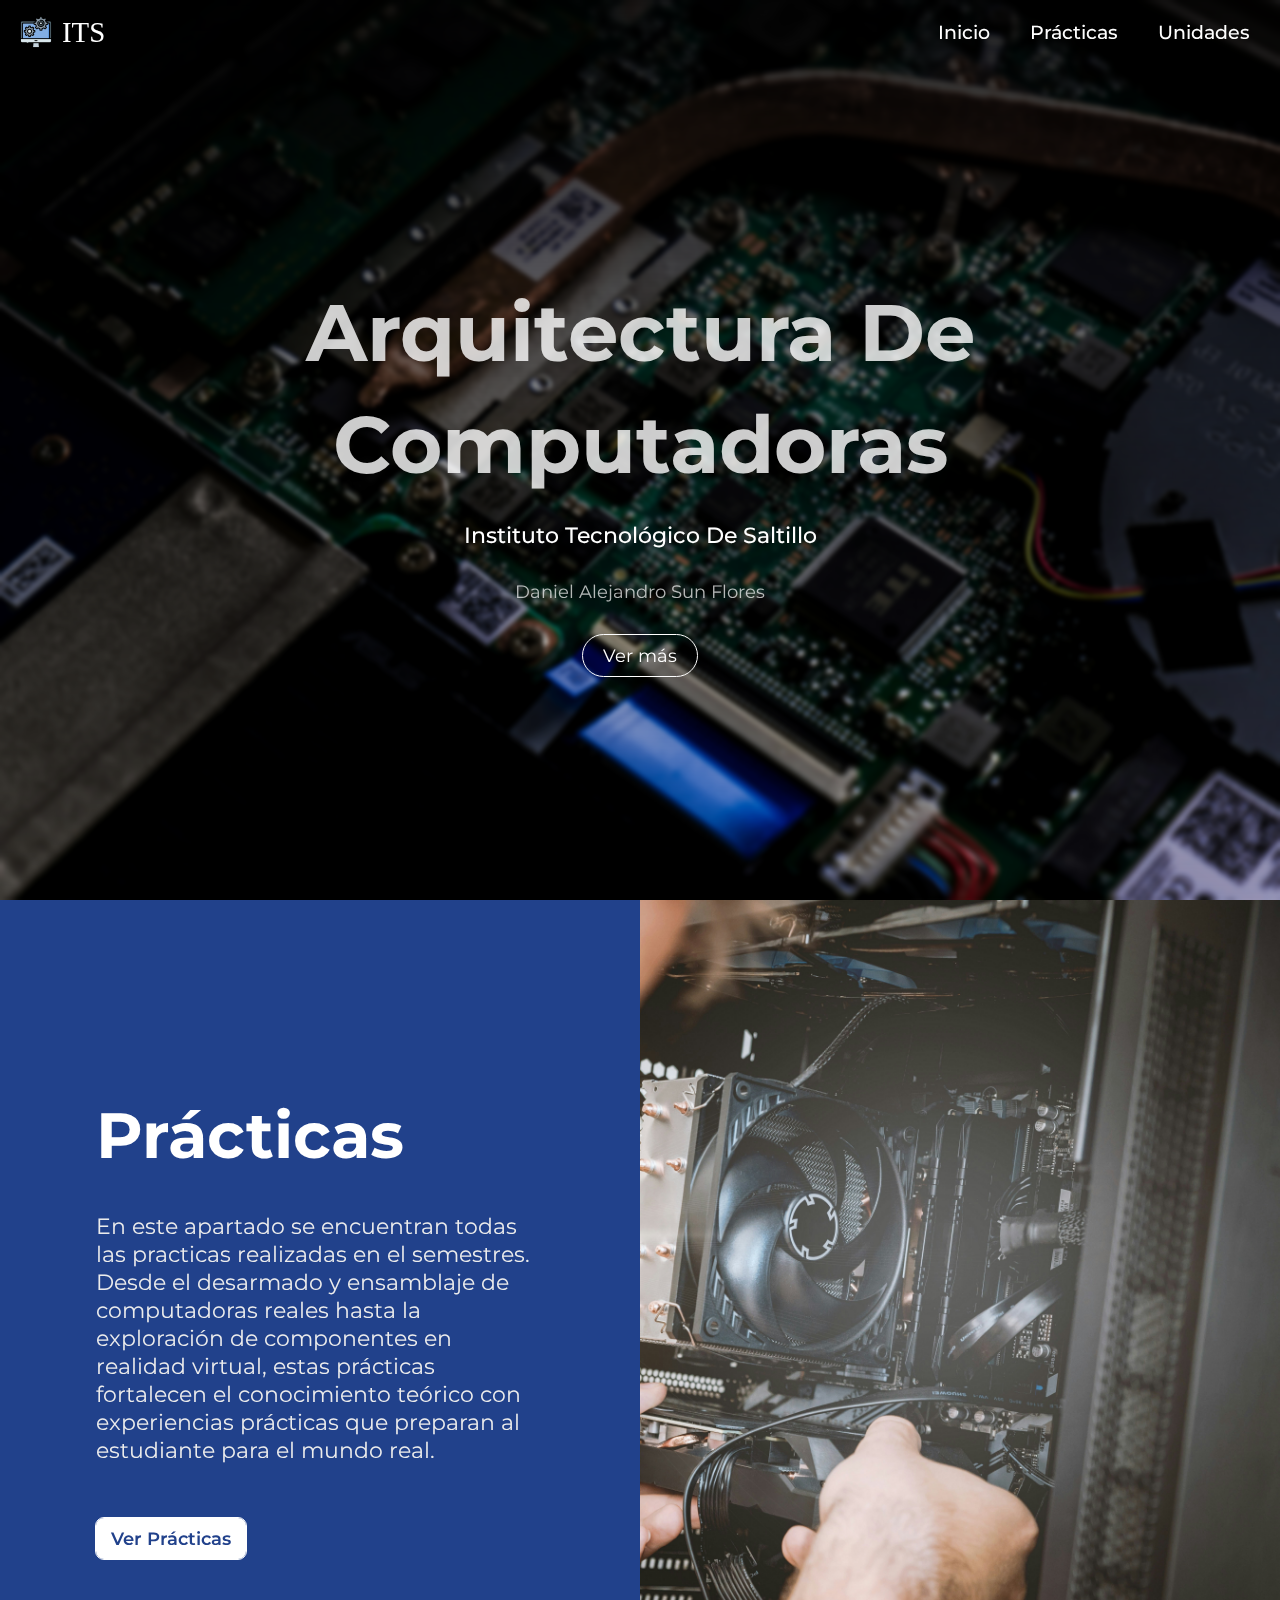
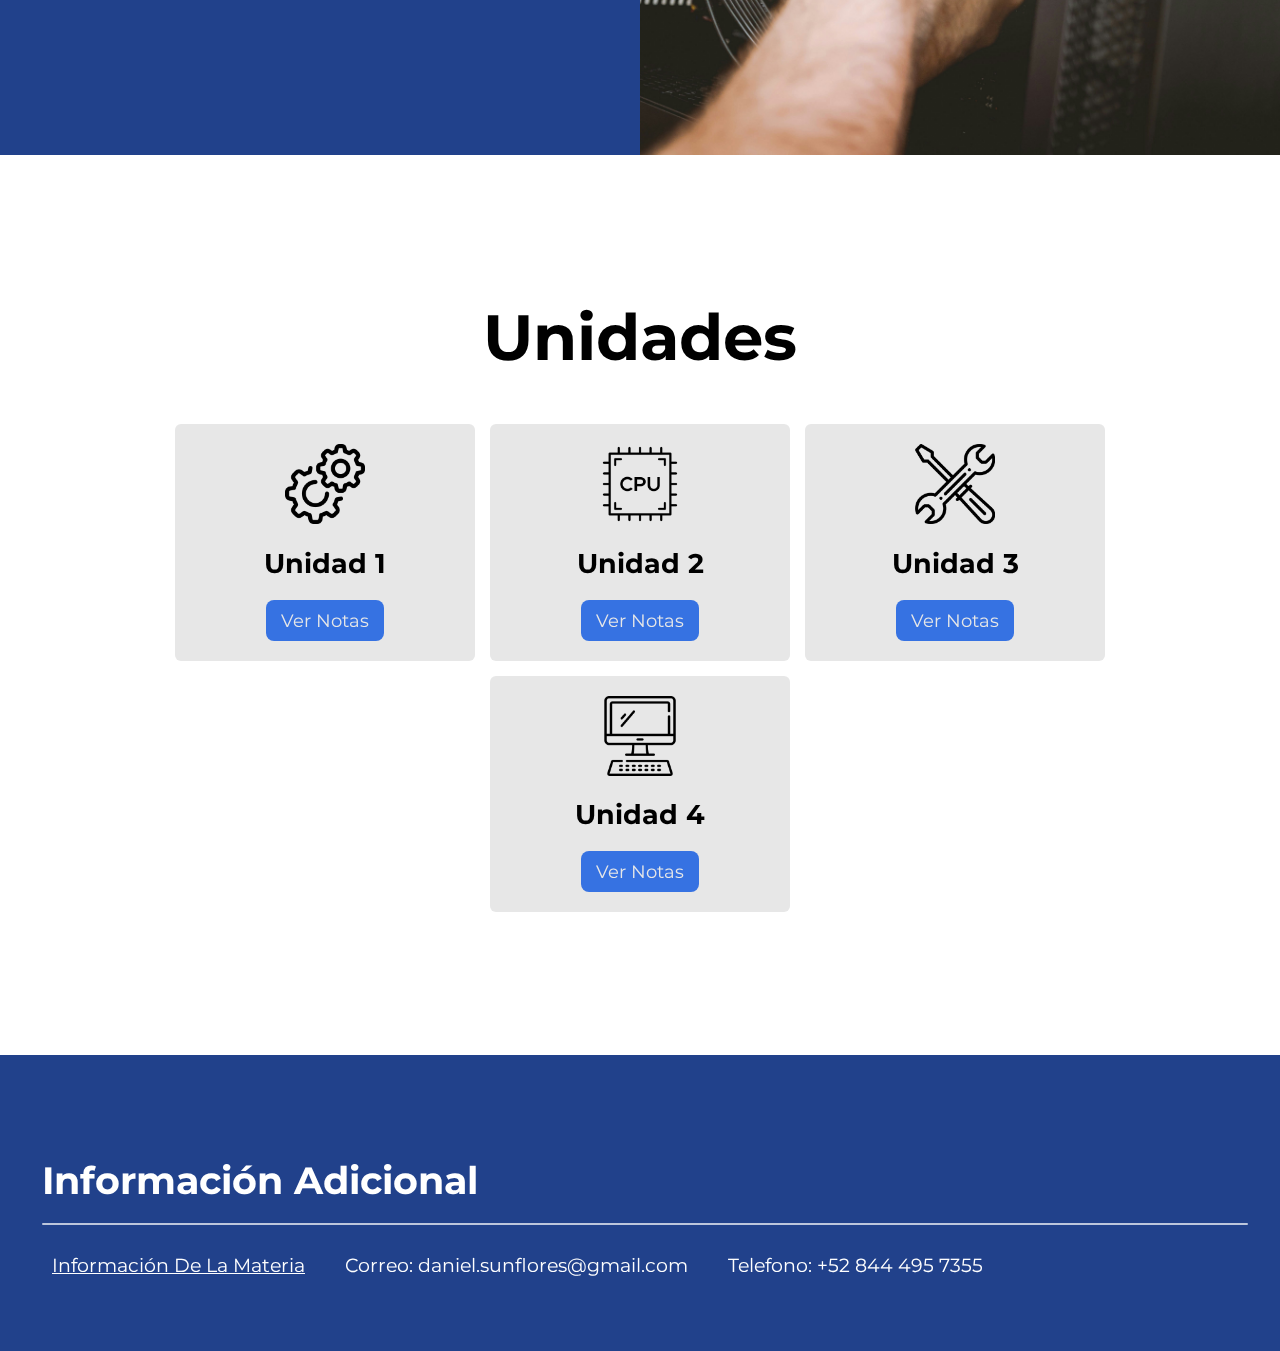
<file: index.html>
<!DOCTYPE html>
<html lang="es">
<head>
    <meta charset="UTF-8">
    <meta name="viewport" content="width=device-width, initial-scale=1.0">
    <title>Arquitectura De Computadoras - ITS</title>
    <link rel="shortcut icon" href="assets/pageTabIcon.png" type="image/x-icon">
    <link rel="stylesheet" href="styles.css">
    <!-- FONTS -->
    <link rel="preconnect" href="https://fonts.googleapis.com">
    <link rel="preconnect" href="https://fonts.gstatic.com" crossorigin>
    <link href="https://fonts.googleapis.com/css2?family=Montserrat:ital,wght@0,100..900;1,100..900&display=swap" rel="stylesheet">
</head>
<body>
    <header id="home">
        <nav class="header_nav">
            <a class="logo_container" href="index.html">
                <img src="assets/Logo.png" alt="">
                <p class="logo_text">ITS</p>
            </a>
            <div class="nav_menu_container">
                <ul class="nav_menu_list">
                    <li class="nav_menu_list-item"><a href="#home" class="nav_menu_item-link">Inicio</a></li>
                    <li class="nav_menu_list-item"><a href="#practicas" class="nav_menu_item-link">Prácticas</a></li>
                    <li class="nav_menu_list-item"><a href="#unidades" class="nav_menu_item-link">Unidades</a></li>
                </ul>
            </div>
            <div class="nav_menu_btn-container">
                <!-- <img src="assets/MenuBarBtn.svg" alt="nav_menu button"> -->
                <div class="nav_menu-btn">
                    <svg xmlns="http://www.w3.org/2000/svg" width="54" height="43" viewBox="0 0 54 43" fill="none">
                        <rect id="nav_menu-btn-svg-rect" class="nav_menu-btn_svg-rect" width="54" height="7" rx="3.5" fill="black"/>
                        <rect id="nav_menu-btn-svg-rect" class="nav_menu-btn_svg-rect" x="9" y="18" width="45" height="7" rx="3.5" fill="black"/>
                        <rect id="nav_menu-btn-svg-rect" class="nav_menu-btn_svg-rect" y="36" width="54" height="7" rx="3.5" fill="black"/>
                    </svg>
                </div>
            </div>
        </nav>
        <div class="header_img_container">
            <div class="header_img_overlay"></div>
        </div>
        <div class="header_content">
            <div class="header_content_text">
                <h1 class="header_content-title">Arquitectura De Computadoras</h1>
                <h2 class="header_content-subtitle">Instituto Tecnológico De Saltillo</h2>
                <p class="header_content-studentInfo">Daniel Alejandro Sun Flores</p>
            </div>
            <div class="header_btn"><a class="header_btn-text" href="#main">Ver más</a></div>
        </div>
    </header>
    <main id="main">
        <section class="practicas" id="practicas">
            <div class="practicas_content">
                <h2 class="practicas_content-title">Prácticas</h2>
                <p class="practicas_content-text">En este apartado se encuentran todas las practicas realizadas en el semestres. Desde el desarmado y ensamblaje de computadoras reales hasta la exploración de componentes en realidad virtual, estas prácticas fortalecen el conocimiento teórico con experiencias prácticas que preparan al estudiante para el mundo real.</p>
                <a href="practicas.html" class="practicas_content-btn --btn">Ver Prácticas</a>
            </div>
            <div class="practicas_img-container">
                <img src="assets/practicasImg.jpg" alt="Practicas Imagen" class="practicas_img">
            </div>
        </section>
        <section class="unidades" id="unidades">
            <h2 class="unidades_title">Unidades</h2>
            <div class="unidades_flexbox">
                <div class="unidad_container --unidad1">
                    <img src="assets/settings (2).png" alt="unidad 1 imagen" class="unidad_icon">
                    <h2 class="unidad_title">Unidad 1</h2>
                    <div class="unidad_btn --btn"><a target="_blank" href="documents/UNIDAD 1.pdf" class="unidad_btn-link">Ver Notas</a></div>
                </div>
                <div class="unidad_container --unidad2">
                    <img src="assets/cpu-tower.png" alt="unidad 1 imagen" class="unidad_icon">
                    <h2 class="unidad_title">Unidad 2</h2>
                    <div class="unidad_btn --btn"><a target="_blank" href="documents/UNIDAD 2.pdf" class="unidad_btn-link">Ver Notas</a></div>
                </div>
                <div class="unidad_container --unidad3">
                    <img src="assets/tools.png" alt="unidad 2 imagen" class="unidad_icon">
                    <h2 class="unidad_title">Unidad 3</h2>
                    <div class="unidad_btn --btn"><a target="_blank" href="documents/UNIDAD 3.pdf" class="unidad_btn-link">Ver Notas</a></div>
                </div>
                <div class="unidad_container --unidad4">
                    <img src="assets/computer.png" alt="unidad 3 imagen" class="unidad_icon">
                    <h2 class="unidad_title">Unidad 4</h2>
                    <div class="unidad_btn --btn"><a target="_blank" href="documents/UNIDAD 4.pdf" class="unidad_btn-link">Ver Notas</a></div>
                </div>
            </div>
        </section>
        <footer id="#footer">
            <h3 class="footer_title">Información Adicional</h3>
            <div class="footer_content">
                <p class="footer_text"><a href="" class="footer_link">Información De La Materia</a></p>
                <p class="footer_text">Correo: daniel.sunflores@gmail.com</p>
                <p class="footer_text">Telefono: +52 844 495 7355</p>
            </div>
        </footer>
    </main>
    <script src="script.js"></script>
</body>
</html>
</file>
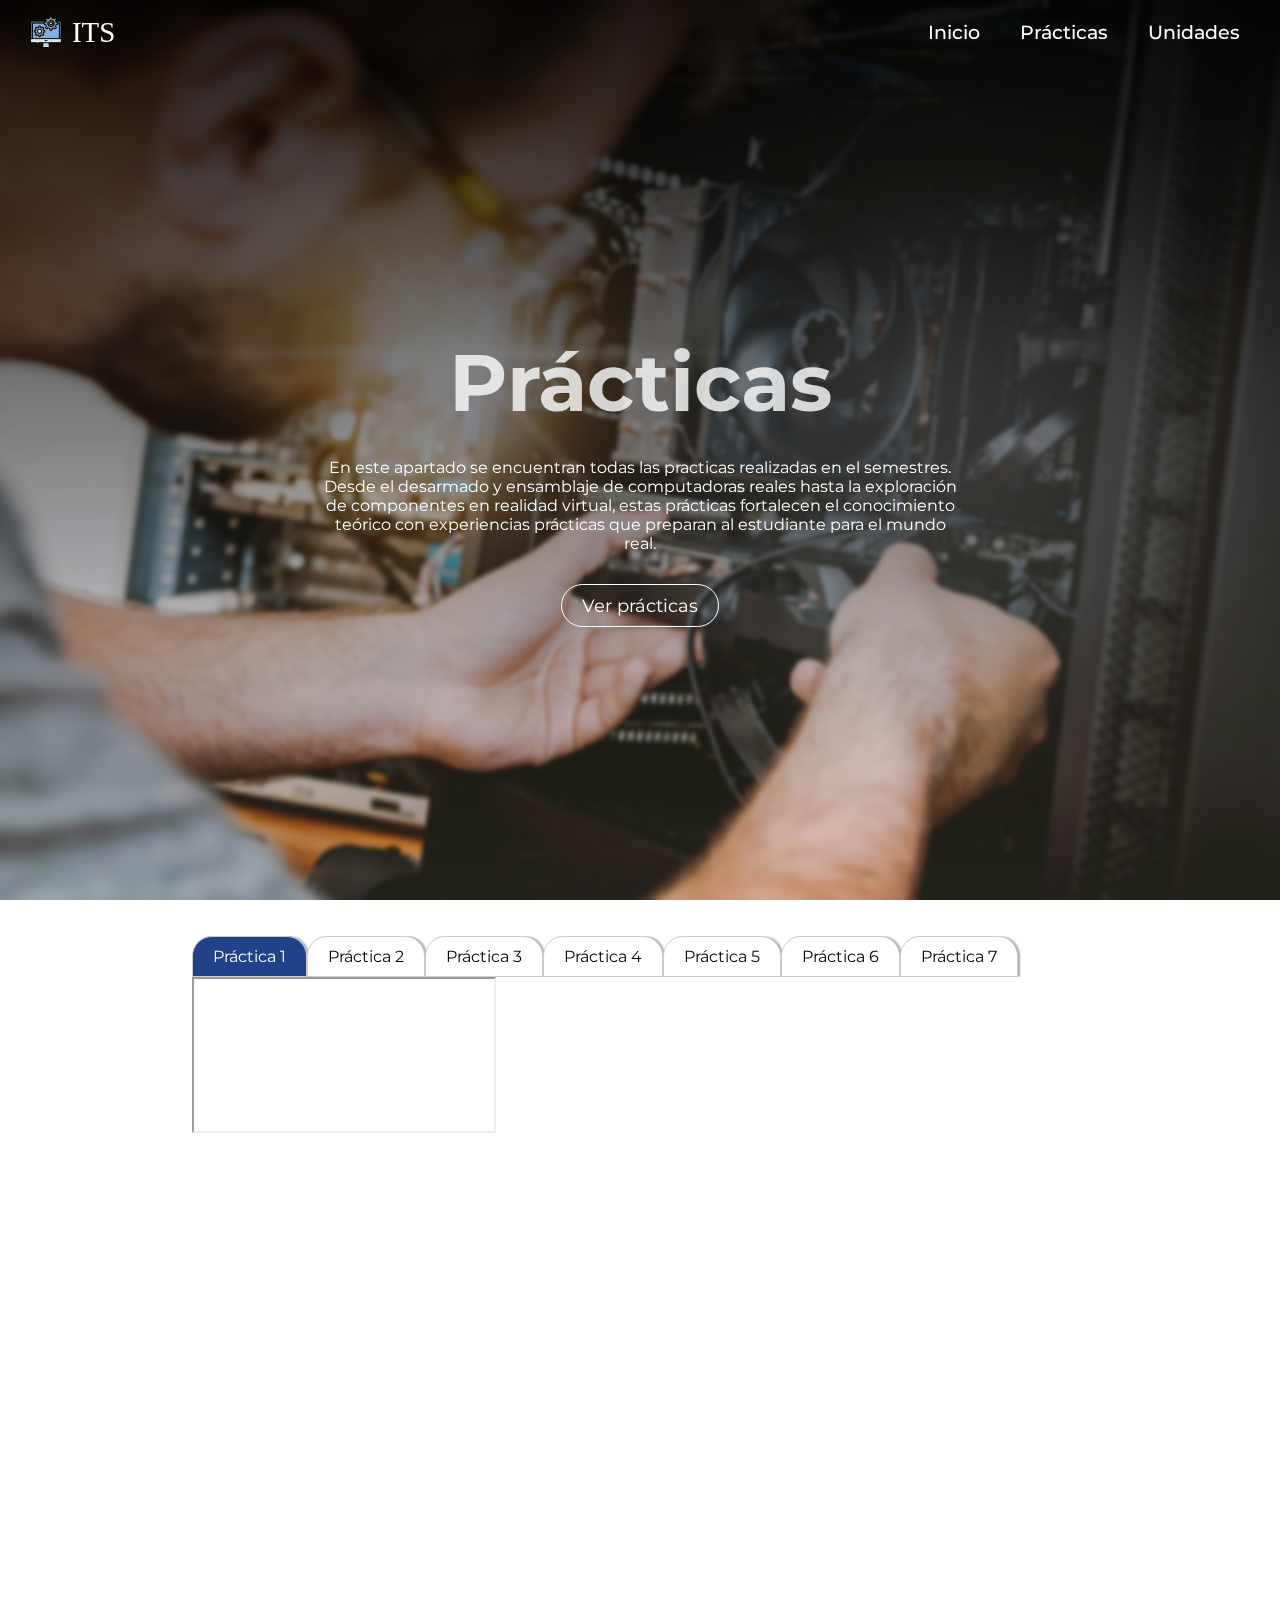
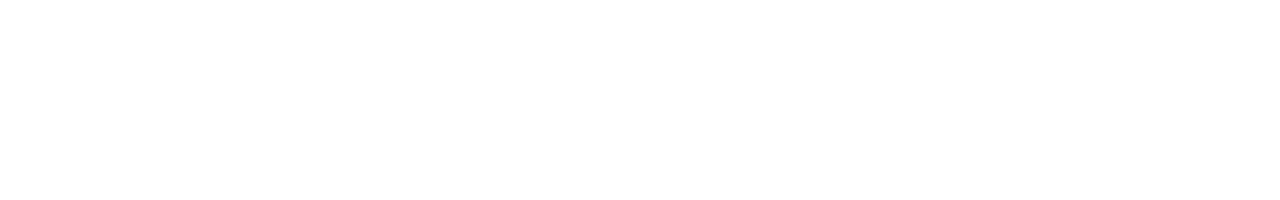
<file: practicas.html>
<!DOCTYPE html>
<html lang="es">
<head>
    <meta charset="UTF-8">
    <meta name="viewport" content="width=device-width, initial-scale=1.0">
    <title>Prácticas</title>
    <link rel="shortcut icon" href="assets/pageTabIcon.png" type="image/x-icon">
    <link rel="stylesheet" href="practicas.css">
    <!-- FONTS -->
    <link rel="preconnect" href="https://fonts.googleapis.com">
    <link rel="preconnect" href="https://fonts.gstatic.com" crossorigin>
    <link href="https://fonts.googleapis.com/css2?family=Montserrat:ital,wght@0,100..900;1,100..900&display=swap" rel="stylesheet">
</head>
<body>
    <header>
        <nav class="header_nav">
            <a class="logo_container" href="index.html">
                <img src="assets/Logo.png" alt="">
                <p class="logo_text">ITS</p>
            </a>
            <div class="nav_menu_container">
                <ul class="nav_menu_list">
                    <li class="nav_menu_list-item"><a href="index.html" class="nav_menu_item-link">Inicio</a></li>
                    <li class="nav_menu_list-item"><a href="#practicas" class="nav_menu_item-link">Prácticas</a></li>
                    <li class="nav_menu_list-item"><a href="index.html#unidades" class="nav_menu_item-link">Unidades</a></li>
                </ul>
            </div>
            <div class="nav_menu_btn-container">
                <!-- <img src="assets/MenuBarBtn.svg" alt="nav_menu button"> -->
                <div class="nav_menu-btn">
                    <svg xmlns="http://www.w3.org/2000/svg" width="54" height="43" viewBox="0 0 54 43" fill="none">
                        <rect id="nav_menu-btn-svg-rect" class="nav_menu-btn_svg-rect" width="54" height="7" rx="3.5" fill="black"/>
                        <rect id="nav_menu-btn-svg-rect" class="nav_menu-btn_svg-rect" x="9" y="18" width="45" height="7" rx="3.5" fill="black"/>
                        <rect id="nav_menu-btn-svg-rect" class="nav_menu-btn_svg-rect" y="36" width="54" height="7" rx="3.5" fill="black"/>
                    </svg>
                </div>
            </div>
        </nav>
        <div class="header_img_container">
            <div class="header_img_overlay"></div>
        </div>
        <div class="header_content">
            <div class="header_content_text">
                <h1 class="header_content-title">Prácticas</h1>
                <p class="header_content-text">En este apartado se encuentran todas las practicas realizadas en el semestres. Desde el desarmado y ensamblaje de computadoras reales hasta la exploración de componentes en realidad virtual, estas prácticas fortalecen el conocimiento teórico con experiencias prácticas que preparan al estudiante para el mundo real.</p>
            </div>
            <div class="header_btn"><a class="header_btn-text" href="#practicas">Ver prácticas</a></div>
        </div>
    </header>
    <section class="practicas" id="practicas">
        <div class="practicas_list-container">
            <ul class="practicas_list">
                <li class="practicas_list-item">Práctica 1</li>
                <li class="practicas_list-item">Práctica 2</li>
                <li class="practicas_list-item">Práctica 3</li>
                <li class="practicas_list-item">Práctica 4</li>
                <li class="practicas_list-item">Práctica 5</li>
                <li class="practicas_list-item">Práctica 6</li>
                <li class="practicas_list-item">Práctica 7</li>
            </ul>
        </div>
        <div class="practicas_container">
            <object data="documents/SUN FLORES DANIEL ALEJANDRO - REPORTE PRACTICA 1.pdf" class="practica_doc practica-1">
                <iframe src="documents/SUN FLORES DANIEL ALEJANDRO - REPORTE PRACTICA 1.pdf"></iframe>
            </object>
            
            <object data="documents/SUN FLORES DANIEL ALEJANDRO - REPORTE PRACTICA 2.pdf" class="practica_doc practica-2">
                <iframe src="documents/SUN FLORES DANIEL ALEJANDRO - REPORTE PRACTICA 2.pdf"></iframe>
            </object>
            
            <object data="documents/SUN FLORES DANIEL ALEJANDRO - INVESTIGACION CPUS.pdf" class="practica_doc practica-3">
                <iframe src="documents/SUN FLORES DANIEL ALEJANDRO - INVESTIGACION CPUS.pdf"></iframe>
            </object>
            
            <object data="documents/SUN FLORES DANIEL ALEJANDRO - ANALISIS PROCESADORES.pdf" class="practica_doc practica-4">
                <iframe src="documents/SUN FLORES DANIEL ALEJANDRO - ANALISIS PROCESADORES.pdf"></iframe>
            </object>
            
            <object data="documents/SUN FLORES DANIEL ALEJANDRO - DISEÑO DE EQUIPOS.pdf" class="practica_doc practica-5">
                <iframe src="documents/SUN FLORES DANIEL ALEJANDRO - DISEÑO DE EQUIPOS.pdf"></iframe>
            </object>
            
            <object data="documents/SUN FLORES DANIEL ALEJANDRO - REPORTE PRACTICA VR.pdf" class="practica_doc practica-6">
                <iframe src="documents/SUN FLORES DANIEL ALEJANDRO - REPORTE PRACTICA VR.pdf"></iframe>
            </object>

            <object data="documents/SUN FLORES DANIEL ALEJANDRO - ARMADO EQUIPOS.pdf" class="practica_doc practica-7">
                <iframe src="documents/SUN FLORES DANIEL ALEJANDRO - ARMADO EQUIPOS.pdf"></iframe>
            </object>
        </div>
    </section>
    <script src="script.js"></script>
</body>
</html>
</file>
<file: styles.css>
:root{
    --primary-color: #3672e2;
    --secondary-color: #21418b;
    --title-color: #050f30;
    --text-color: #2b2b2b;
    --title-size: clamp(2.5rem, 5vw, 5rem);
    --text-size: clamp(1rem, 3vw, 1.4rem);
    --btn-fz: clamp(14px, 2vw, 1rem);
}

*{
    box-sizing: border-box;
    scroll-behavior: smooth;
    font-family: "Montserrat", sans-serif;
}

body{
    border: 0;
    margin: 0;
    min-height: 200vh;
}

/* ======== HEADER STARTS ======== */
header{
    width: 100%;
    height: 100vh;
    overflow: hidden;
    display: flex;
    align-items: center;
    justify-content: center;
}

.logo_container{
    display: flex;
    align-items: center;
    height: 100%;
    flex-grow: 1;
    text-decoration: none;
    color: inherit;
}

.logo_container img{
    height: clamp(32px, 50%, 48px);
}

.logo_text{
    color: inherit;
    font-family: serif;
    font-size: clamp(1.4rem, 4vw, 1.8rem);
    margin-left: 10px;
}

/* Nav Bar */
.header_nav{
    position: fixed;
    display: flex;
    align-items: center;
    color: #fff;
    padding: 0 10px 0 20px;
    top: 0;
    right: 0;
    width: 100%;
    height: 4rem;
    z-index: 100;
    background-color: transparent;
    transition: background-color 0.6s ease-in-out;
}

.header_nav.scrolled{
    background-color: #fff;
    box-shadow: 2px 0px 10px #0005;
    color: #000;
}

.header_nav.scrolled .nav_menu-btn svg rect{
    fill: #000;
}

.nav_menu_container{
    position: relative;
}

/* Nav List */
.nav_menu_list{
    display: flex;
    flex-direction: column;
    align-items: center;
    justify-content: space-evenly;
    position: fixed;
    margin: 0;
    padding: 0;
    top: 0;
    left: 0;
    width: 100vw;
    height: 100vh;
    background-color: #fff;
    transform: translateX(100%);
    transition: 0.45s;
}

.nav_menu_list.--clicked{
    transform: translateX(0%);
}

.nav_menu_list-item{
    list-style: none;
    padding: 0 20px;
    color: #000;
    font-family: "Montserrat", sans-serif;
    font-size: 1.5rem;
    font-weight: 500;
}

.nav_menu_list-item:hover .nav_menu_item-link{
    color: var(--secondary-color);
}

.nav_menu_item-link{
    color: inherit;
    text-decoration: none;
    transition: 0.3s;
}

/* Navbar Menu Btn */
.nav_menu_btn-container{
    flex-grow: 1;
    height: 28px;
    display: flex;
    justify-content: end;
}

.nav_menu-btn{
    position: fixed;
    height: inherit;
    z-index: 200;
    cursor: pointer;
    opacity: 0.7;
}

.nav_menu-btn svg{
    height: inherit;
}

.nav_menu-btn rect{
    fill: #fff;
    transition: 0.45s;
    opacity: 1;
}

.nav_menu_btn-container.--clicked .nav_menu-btn_svg-rect{
    fill: #000;
}

.header_nav .nav_menu-btn:hover svg .nav_menu-btn_svg-rect{
    fill: var(--secondary-color);
}

.nav_menu_btn-container svg{
    width: 100%;
}


/* Header Img */
.header_img_container{
    width: 100%;
    height: 100%;
    position: absolute;
    align-items: center;
    justify-content: center;
    background-image: url(assets/HeaderImg.jpg);
    background-position: center;
    background-size: cover;
    background-attachment: fixed;
    z-index: -1;
}

.header_img_overlay{
    width: 100%;
    height: 100%;
    background: linear-gradient(#000d, transparent);
    backdrop-filter: blur(2px);
    top: 0;
    right: 0;
}

/* Header Content */
.header_content{
    width: fit-content;
    max-width: 90%;
    display: flex;
    flex-direction: column;
    justify-content: center;
    align-items: center;
    color: #fff;
    height: 50%;
    text-align: center;
}

.header_content-title{
    font-size: clamp(2.6rem, 8vw, 5rem);
    opacity: 0.8;
    line-height: 1.4;
}

.header_content-subtitle{
    font-size: clamp(1rem, 4vw, 1.4rem);
    font-weight: 500;
}

.header_content-studentInfo{
    margin-top: 2rem;
    opacity: 0.7;
    font-size: clamp(0.8rem, 4vw, 1.1rem);
}

.header_btn{
    margin-top: 1rem;
    font-size: var(--btn-fz);
    cursor: pointer;
    width: fit-content;
}

.header_btn-text{
    display: inline-block;
    text-decoration: none;
    color: inherit;
    outline: 1px solid #fff;
    border-radius: 30px;
    padding: 10px 20px;
    transition-duration: 0.4s;
}

.header_btn-text:hover{
    padding: 10px 30px;
}

/* ======== HEADER ENDS ======== */
/* ======== MAIN STARTS ======== */
#main,#practicas,#unidades{
    scroll-margin-top: 3.9rem;
}

/* Default setting for buttons */
.--btn{
    display: block;
    font-size: var(--btn-fz);
    margin-top: 2rem;
    text-decoration: none;
    color: var(--secondary-color);
    background-color: #fff;
    outline: 1px solid #fff;
    width: fit-content;
    border-radius: 8px;
    padding: 10px 15px;
    transition: 0.4s;
}

.--btn:hover{
    background-color: transparent;
    color: #fff;
    outline: 1px solid #fff;
}

/* == Practicas Section == */
.practicas{
    overflow: hidden;
    scroll-margin-top: 3.5rem;
    height: 95vh;
    display: flex;
    flex-direction: column;
    background-color: var(--secondary-color);
}

.practicas_content{
    width: 90%;
    margin: auto;
    scroll-margin-top: 3.5rem;
    display: flex;
    flex-direction: column;
    justify-content: center;
    color: #fff;
}

.practicas_content-title{
    margin: 0 0 1rem;
    font-size: var(--title-size);
}

.practicas_content-text{
    color: #ececec;
    font-size: var(--text-size);
}

.practicas_content-btn{
    font-weight: 600;
}

.practicas_img-container{
    overflow: hidden;
    height: 50%;
}

.practicas_img{
    width: 100%;
    height: 100%;
    object-fit: cover;
    margin: 0;
}

/* == Unidades Section == */
.unidades{
    width: 90%;
    margin: auto;
    padding: 3rem 0;
    min-height: 70vh;
    display: flex;
    flex-direction: column;
    justify-content: center;
    align-items: center;
}

.unidades_title{
    font-size: var(--title-size);
    text-align: center;
    margin: 0 0 3rem;
}

.unidades_flexbox{
    display: flex;
    flex-wrap: wrap;
    gap: 10px;
    justify-content: center;
    align-items: center;
    align-items: stretch;
}

.unidad_container {
    flex-grow: 1;
    max-width: 300px;
    min-width: 250px;
    padding: 20px 15px;
    background-color: #e7e7e7;
    border-radius: 6px;
    text-align: center;
    display: flex;
    flex-direction: column;
    align-items: center;
}

.unidad_container:hover{
    transform: scale(1.01);
}

.unidad_icon{
    width: 80px;
    aspect-ratio: 1/1;
}

.unidad_title{
    margin-bottom: 0;
    font-size: clamp(1.2rem, 7vw, 1.7rem);
}

.unidad_btn.--btn{
    background-color: var(--primary-color);
    color: #fff;
    margin-top: 20px;
    justify-self: end;
    outline: none;
}

.unidad_btn-link{
    text-decoration: none;
    color: #e7e7e7;
    transition: 0.4s;
}

.unidad_btn.--btn:hover .unidad_btn-link{
    color: #fff;
    padding: 0 0.5rem;
}

/* == FOOTER == */
footer{
    background-color: var(--secondary-color);
    padding: 4rem 2rem;
    color: #fff;
}

.footer_title{
    font-size: clamp(1.8rem, 3vw, 2.4rem);
    position: relative;
    padding-left: 10px;
}

.footer_title::before{
    display: block;
    content: '';
    background-color: #fff;
    opacity: 0.7;
    border-radius: 4px;
    width: calc(100% - 10px);
    height: 2px;
    position: absolute;
    top: 140%;
}

.footer_content{
    display: flex;
    flex-wrap: wrap;
}

.footer_text{
    margin: 0;
    padding: 10px 20px;
    font-size: clamp(1rem, 2vw, 1.2rem);
}

.footer_link{
    text-decoration-color: #fff;
    color: inherit;
    cursor: pointer;
}

/* ======== MAIN ENDS ======== */

/* ======== RESPONSIVE ======= */

@media screen and (width >= 960px) {
    /* Nav Bar */
    .nav_menu_btn-container{
        display: none;
    }

    .nav_menu_list{
        position: relative;
        display: flex;
        flex-direction: row;
        align-items: center;
        justify-content: space-evenly;
        width: fit-content;
        height: inherit;
        background-color: transparent;
        transform: translate(0%);
        transition: 0.45s;
    }

    .nav_menu_list-item{
        font-size: clamp(1rem, 6vw, 1.2rem);
        color: inherit;
    }
    
    .unidades{
        height: 100vh;
    }

    .unidades_flexbox{
        width: 85%;
        gap: 15px;
    }
}

@media screen and (width >= 1080px) {
    /* Variables */
    :root{
        --btn-fz: clamp(14px, 2vw, 1.1rem);
    }

    /* Header */
    .header_content-title{
        margin-bottom: 1.2rem;
    }

    /* Practicas Section */
    .practicas{
        flex-direction: row;
        overflow: hidden;
    }

    .practicas_content{
        width: 40%;
        padding: 1rem 2rem;
    }

    .practicas_img-container{
        height: 100%;
        width: 50%;
        overflow: hidden;
    }

    .practicas_img-container img{
        height: 100%;
        object-position: right;
    }
}
</file>
<file: practicas.css>
:root{
    --primary-color: #3672e2;
    --secondary-color: #21418b;
    --title-color: #050f30;
    --text-color: #2b2b2b;
    --title-size: clamp(2.5rem, 5vw, 5rem);
    --text-size: clamp(1rem, 3vw, 1.4rem);
    --btn-fz: clamp(14px, 2vw, 1rem);
}

*{
    box-sizing: border-box;
    scroll-behavior: smooth;
    font-family: "Montserrat", sans-serif;
}

body{
    border: 0;
    margin: 0;
    min-height: 200vh;
}

/* ======== HEADER STARTS ======== */
header{
    width: 100%;
    height: 100vh;
    overflow: hidden;
    display: flex;
    align-items: center;
    justify-content: center;
}

.logo_container{
    display: flex;
    align-items: center;
    height: 100%;
    flex-grow: 1;
    text-decoration: none;
    color: inherit;
}

.logo_container img{
    height: clamp(32px, 50%, 48px);
}

.logo_text{
    color: inherit;
    font-family: serif;
    font-size: clamp(1.4rem, 4vw, 1.8rem);
    margin-left: 10px;
}

/* Nav Bar */
.header_nav{
    position: fixed;
    display: flex;
    align-items: center;
    color: #fff;
    padding: 0 20px 0 30px;
    top: 0;
    right: 0;
    width: 100%;
    height: 4rem;
    z-index: 100;
    background-color: transparent;
    transition: background-color 0.6s ease-in-out;
}

.header_nav.scrolled{
    background-color: #fff;
    box-shadow: 2px 0px 10px #0005;
    color: #000;
}

.header_nav.scrolled .nav_menu-btn svg rect{
    fill: #000;
}

.nav_menu_container{
    position: relative;
}

/* Nav List */
.nav_menu_list{
    display: flex;
    flex-direction: column;
    align-items: center;
    justify-content: space-evenly;
    position: fixed;
    margin: 0;
    padding: 0;
    top: 0;
    left: 0;
    width: 100vw;
    height: 100vh;
    background-color: #fff;
    transform: translateX(100%);
    transition: 0.45s;
}

.nav_menu_list.--clicked{
    transform: translateX(0%);
}

.nav_menu_list-item{
    list-style: none;
    padding: 0 20px;
    color: #000;
    font-family: "Montserrat", sans-serif;
    font-size: 1.5rem;
    font-weight: 500;
}

.nav_menu_list-item:hover .nav_menu_item-link{
    color: var(--secondary-color);
}

.nav_menu_item-link{
    color: inherit;
    text-decoration: none;
    transition: 0.3s;
}

/* Navbar Menu Btn */
.nav_menu_btn-container{
    flex-grow: 1;
    height: 28px;
    display: flex;
    justify-content: end;
}

.nav_menu-btn{
    position: fixed;
    height: inherit;
    z-index: 200;
    cursor: pointer;
    opacity: 0.7;
}

.nav_menu-btn svg{
    height: inherit;
}

.nav_menu-btn rect{
    fill: #fff;
    transition: 0.45s;
    opacity: 1;
}

.nav_menu_btn-container.--clicked .nav_menu-btn_svg-rect{
    fill: #000;
}

.header_nav .nav_menu-btn:hover svg .nav_menu-btn_svg-rect{
    fill: var(--secondary-color);
}

.nav_menu_btn-container svg{
    width: 100%;
}


/* Header Img */
.header_img_container{
    width: 100%;
    height: 100%;
    position: absolute;
    align-items: center;
    justify-content: center;
    background-image: url(assets/practicasImg.jpg);
    background-position: center;
    background-size: cover;
    background-attachment: fixed;
    z-index: -1;
}

.header_img_overlay{
    width: 100%;
    height: 100%;
    background: linear-gradient(#000d, transparent);
    backdrop-filter: blur(2px);
    top: 0;
    right: 0;
}

/* Header Content */
.header_content{
    width: fit-content;
    max-width: 90%;
    display: flex;
    flex-direction: column;
    justify-content: center;
    align-items: center;
    color: #fff;
    height: 50%;
    text-align: center;
}

.header_content-title{
    font-size: clamp(2.6rem, 8vw, 5rem);
    opacity: 0.8;
    line-height: 1.4;
    margin-bottom: 1rem;
}

.header_content-subtitle{
    font-size: clamp(1rem, 4vw, 1.4rem);
    font-weight: 500;
}

.header_content-text{
    margin-top: 0;
    margin-bottom: 1rem;
}

.header_btn{
    margin-top: 1rem;
    font-size: var(--btn-fz);
    cursor: pointer;
    width: fit-content;
}

.header_btn-text{
    display: inline-block;
    text-decoration: none;
    color: inherit;
    outline: 1px solid #fff;
    border-radius: 30px;
    padding: 10px 20px;
    transition-duration: 0.4s;
}

.header_btn-text:hover{
    padding: 10px 30px;
}

/* ======== HEADER ENDS ======== */
/* ======== PRACTICAS START ======== */
.practicas{
    margin: auto;
    padding: 1rem 0;
    width: 90%;
    height: 90vh;
}

.practicas_list-container{
    min-width: 100%;
    overflow-y: hidden;
}

.practicas_list-container::-webkit-scrollbar{
    height: 8px;
    background-color: #f6f6f6;
}

.practicas_list-container::-webkit-scrollbar-thumb{
    height: 8px;
    background: var(--secondary-color);
    border-radius: 5px;
}

.practicas_list{
    display: flex;
    list-style: none;
    padding: 0;
    margin: 0;
}

.practicas_list-item{
    background-color: #fff;
    padding: 10px 20px;
    text-wrap: nowrap;
    border-radius: 20px 20px 0 0;
    box-shadow: 2px 0px 2px #0005;
    border: 1px solid #ccc;
    cursor: pointer;
    position: relative;
    top: 0;
    transition: top 0.2s ease, background 0.3s;
}

.practicas_list-item:hover{
    background: #eee;
    z-index: 2;
}

.practicas_list-item.--clicked{
    background: var(--secondary-color);
    color: #fff;
}

.practicas_container{
    height: 100%;
}

.practica_doc{
    width: 100%;
    height: 100%;
    border: none;
    display: none;
}

.practica_doc iframe{
    height: 20%;
}

.practica-1{
    display: block;
}

/* ======== PRACTICAS END ======== */
/* ======== RESPONSIVE ======= */

@media screen and (width >= 960px) {
    /* Nav Bar */
    .nav_menu_btn-container{
        display: none;
    }

    .nav_menu_list{
        position: relative;
        display: flex;
        flex-direction: row;
        align-items: center;
        justify-content: space-evenly;
        width: fit-content;
        height: inherit;
        background-color: transparent;
        transform: translate(0%);
        transition: 0.45s;
    }

    .nav_menu_list-item{
        font-size: clamp(1rem, 6vw, 1.2rem);
        color: inherit;
    }

    .header_content{
        width: 50%;
    }

    .practicas{
        margin-top: 20px;
        width: 70%;
    }
}

@media screen and (width >= 1080px) {
    /* Variables */
    :root{
        --btn-fz: clamp(14px, 2vw, 1.1rem);
    }

    /* Header */
    .header_content-title{
        margin-bottom: 1.2rem;
    }
}
</file>
